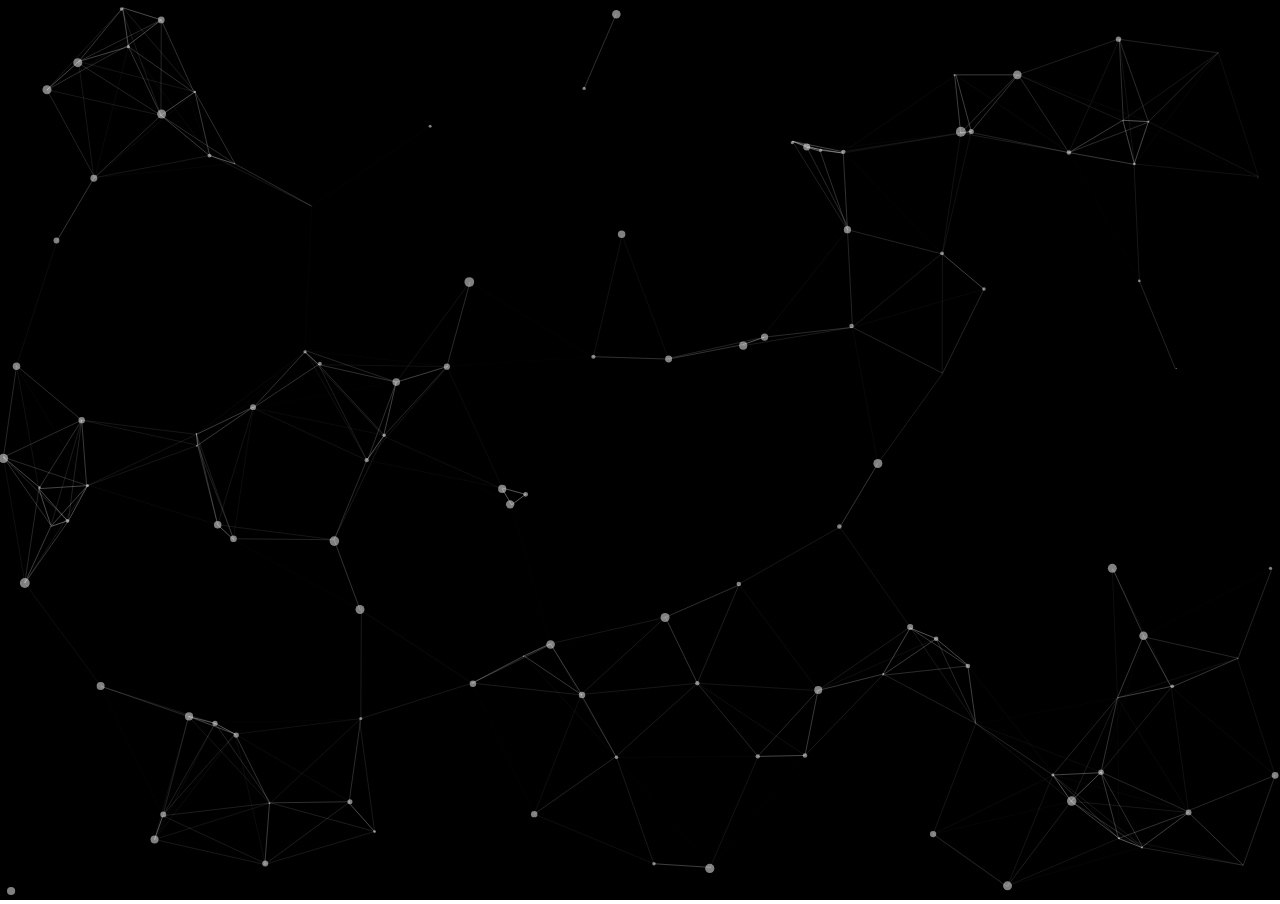
<file: basic/index.html>
<!doctype html>
<html>
    <head>
        <title>snowfall</title>
        <link rel="stylesheet" href="style.css">
    </head>
    <div id="particles-js">
        
    </div>
    <script type="text/javascript" src="particles.js"></script>
    <script type="text/javascript" src="app.js"></script>
</html>
</file>
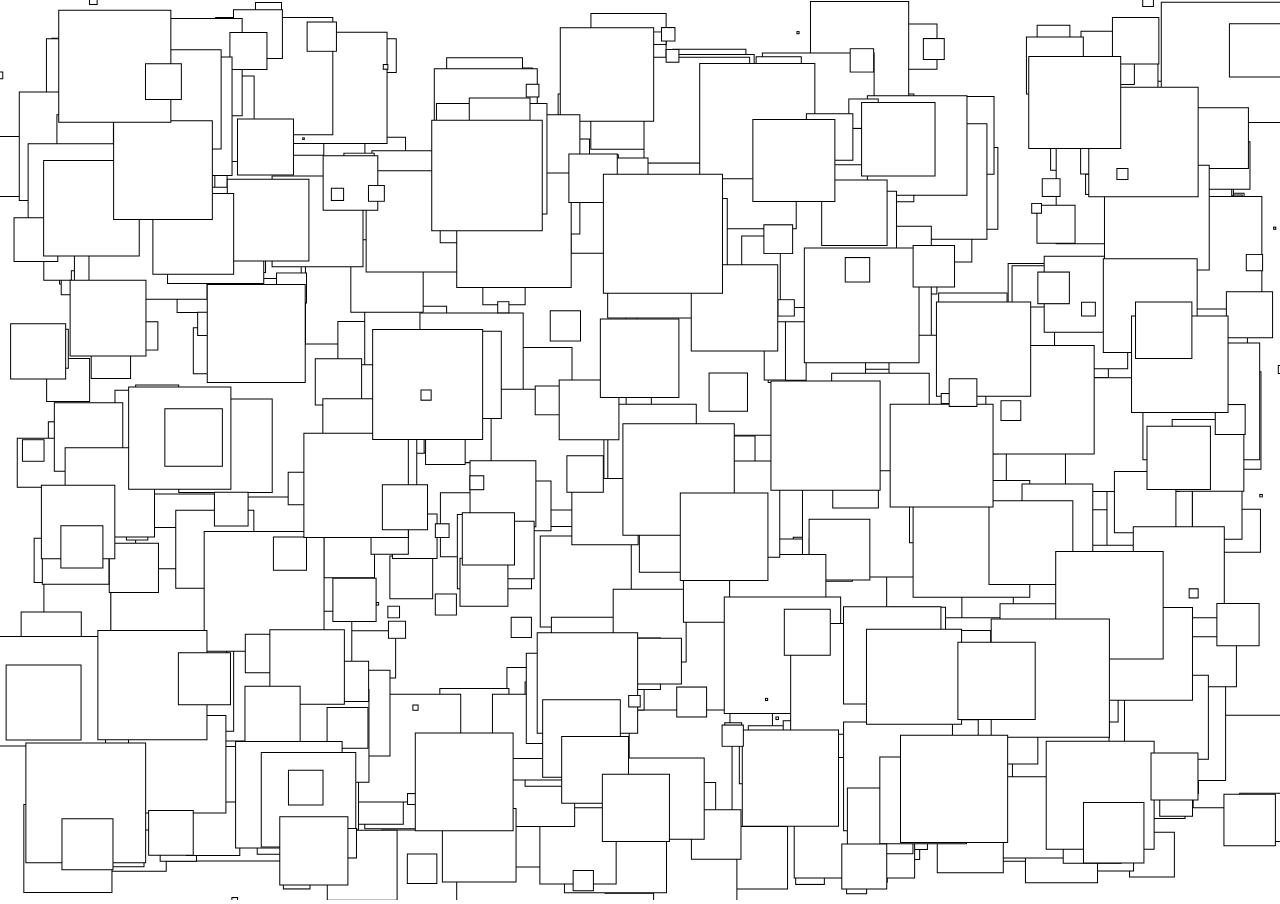
<file: boxes/index.html>
<!doctype html>
<html>
    <head>
        <title>particles.js</title>
        <link rel="stylesheet" href="style.css">
    </head>
    <body>
        <div id="particles-js">
        </div>
        <script type="text/javascript" src="particles.js"></script>
        <script type="text/javascript" src="app.js"></script>
    </body>   
</html>
</file>
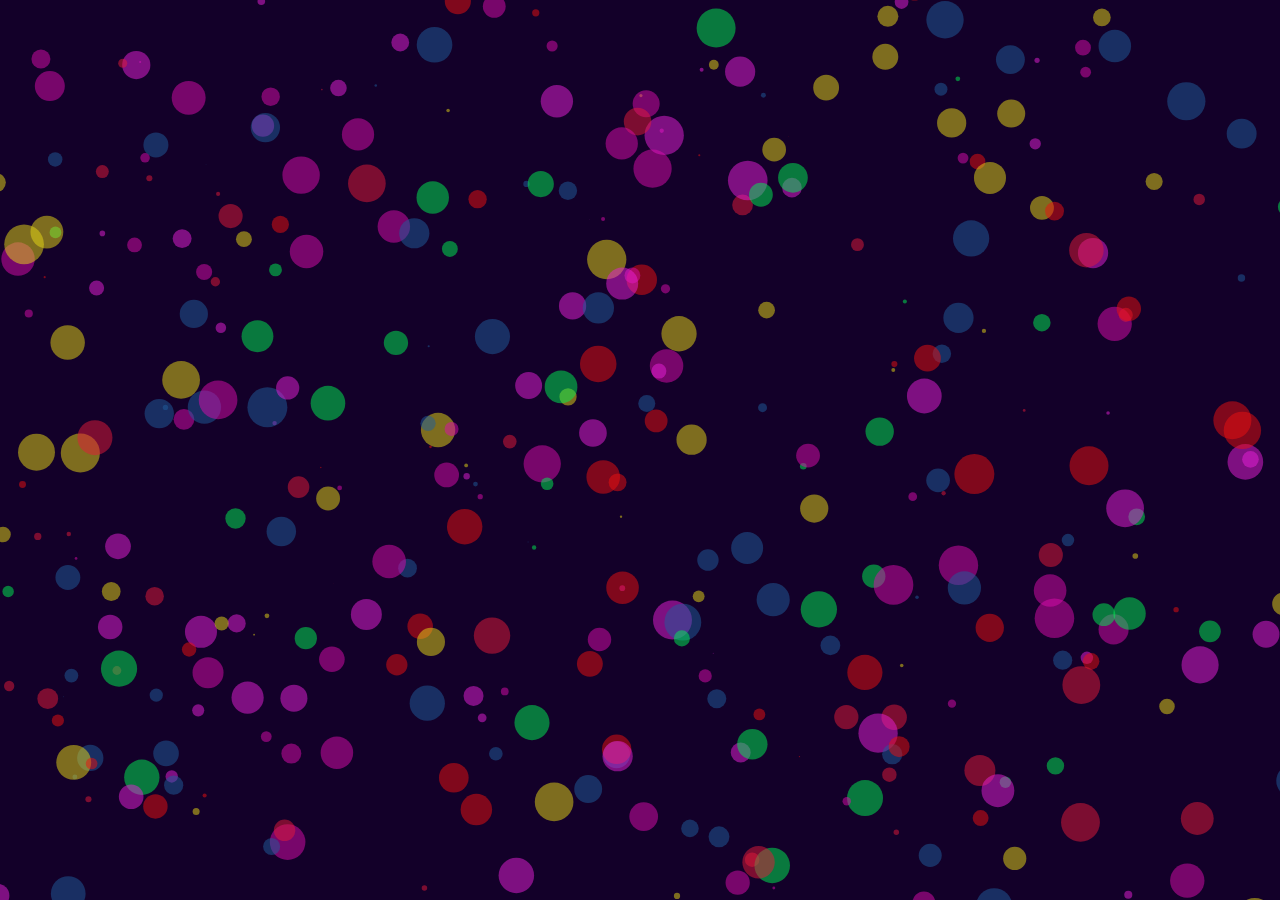
<file: bubbles enlarge on hover/index.html>
<!doctype html>
<html>
    <head>
        <title>interactive bubble</title>
        <link rel="stylesheet" href="style.css">
    </head>
    <div id="particles-js">
        
    </div>
    <script type="text/javascript" src="particles.js"></script>
    <script type="text/javascript" src="app.js"></script>
</html>
</file>
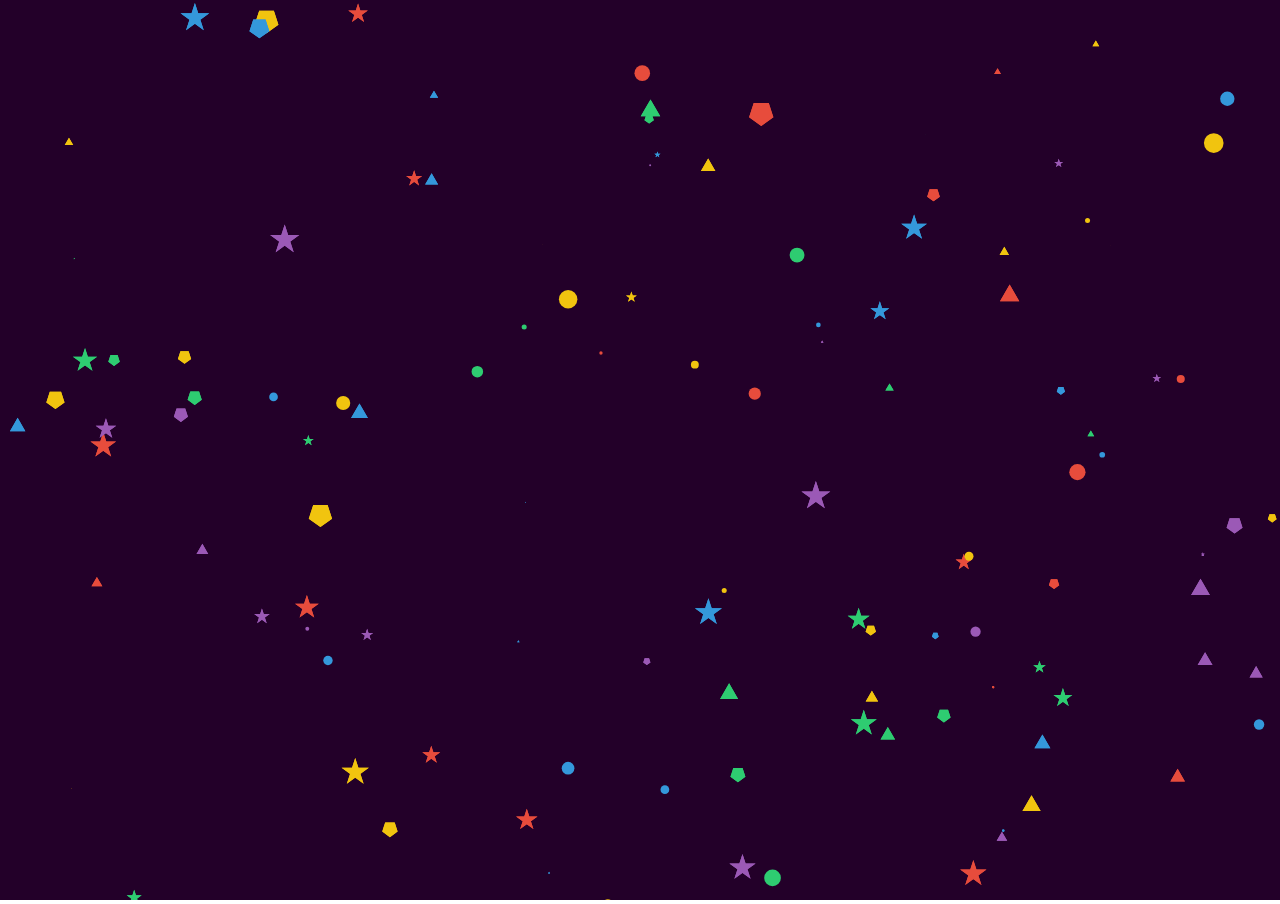
<file: diff colorful shapes/index.html>
<!doctype html>
<html>
    <head>
        <title>particles.js</title>
        <link rel="stylesheet" href="style.css">
    </head>
    <body>
        <div id="particles-js"></div>
        <script src="http://code.jquery.com/jquery-3.3.1.js"></script>
        <script type="text/javascript" src="particles.js"></script>
        <script type="text/javascript" src="app.js"></script>
    </body>
</html>
</file>
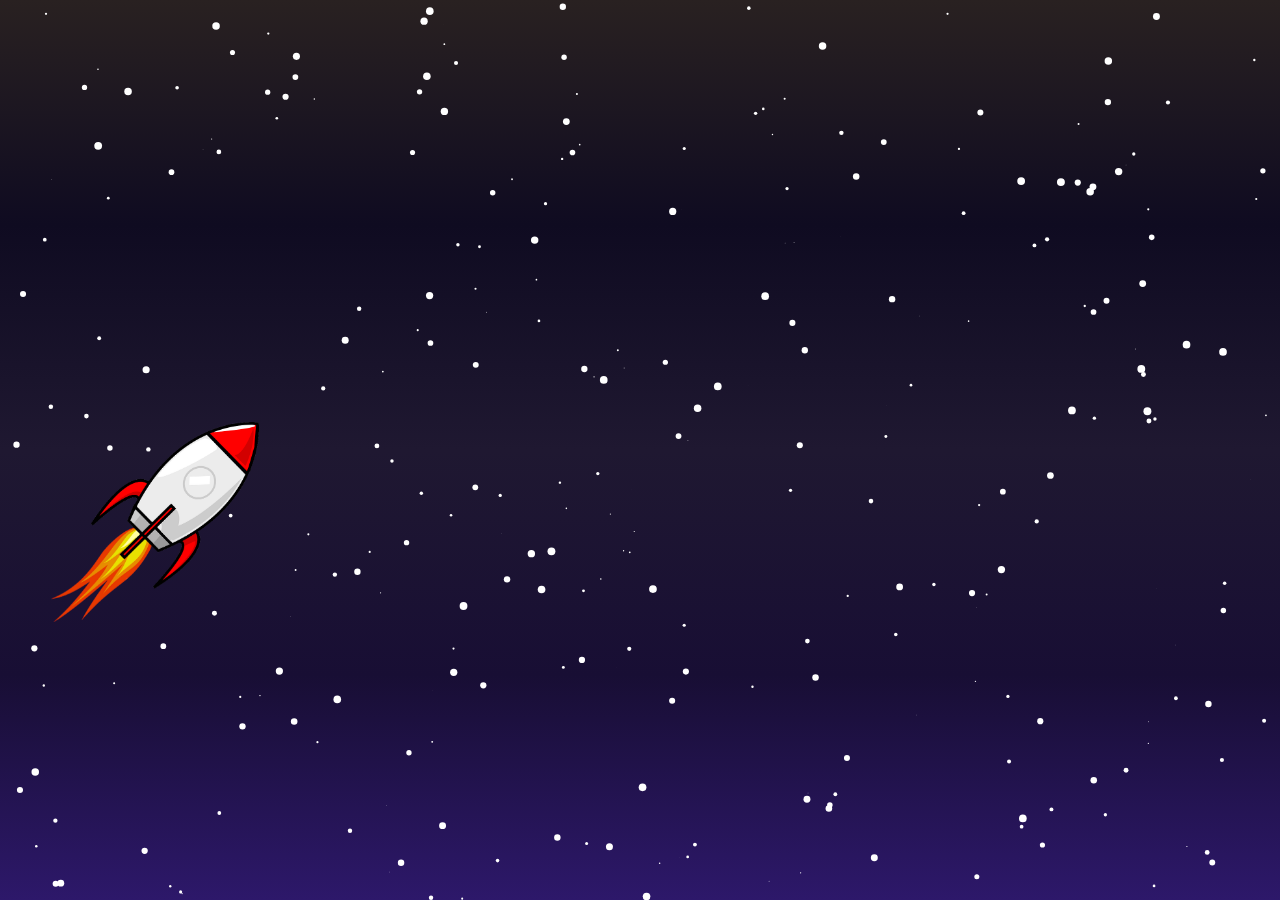
<file: snowfall rocket/index.html>
<!doctype html>
<html>
    <head>
        <title>snowfall</title>
        <link rel="stylesheet" href="style.css">
    </head>
    <div id="particles-js">
        <img src="rocket.png" alt="">
    </div>
    
    <script type="text/javascript" src="particles.js"></script>
    <script type="text/javascript" src="app.js"></script>
</html>
</file>
<file: basic/style.css>
body{
    margin: 0;
    padding: 0;
    height: 100vh;
}
#particles-js{
    height: 100%;
    background: #000;
}
</file>
<file: boxes/style.css>
body{
    margin: 0;
    padding: 0;
    height: 100vh;
}
#particles-js{
    height: 100%;
    background: rgba(0, 0, 0, 0);
}
</file>
<file: bubbles enlarge on hover/style.css>
body{
    margin: 0;
    padding: 0;
    height: 100vh;
}
#particles-js{
    height: 100%;
    background: #130029;
}
</file>
<file: diff colorful shapes/style.css>
body{
    margin: 0;
    padding: 0;
    height: 100vh;
}
#particles-js{
    height: 100%;
    background: #230029;
}
</file>
<file: snowfall rocket/style.css>
body{
    margin: 0;
    padding: 0;
    height: 100vh;
   
}
#particles-js{
    height: 100%;
    background: linear-gradient(#292121, #0f0b21, #1f1831, #180e34, #2d186a);
}
img{
    height: 200px;
    position: absolute;
    margin-left: 4%;
    margin-top: 33%;
    animation: animate 0.5s linear infinite;
    animation-timing-function: ease-in-out;
    
}
@keyframes animate{
    0%{
        transform: translate(0,0);
    }
    50%{
        transform: translate(-5%,-5%);
    }
    
}
</file>
